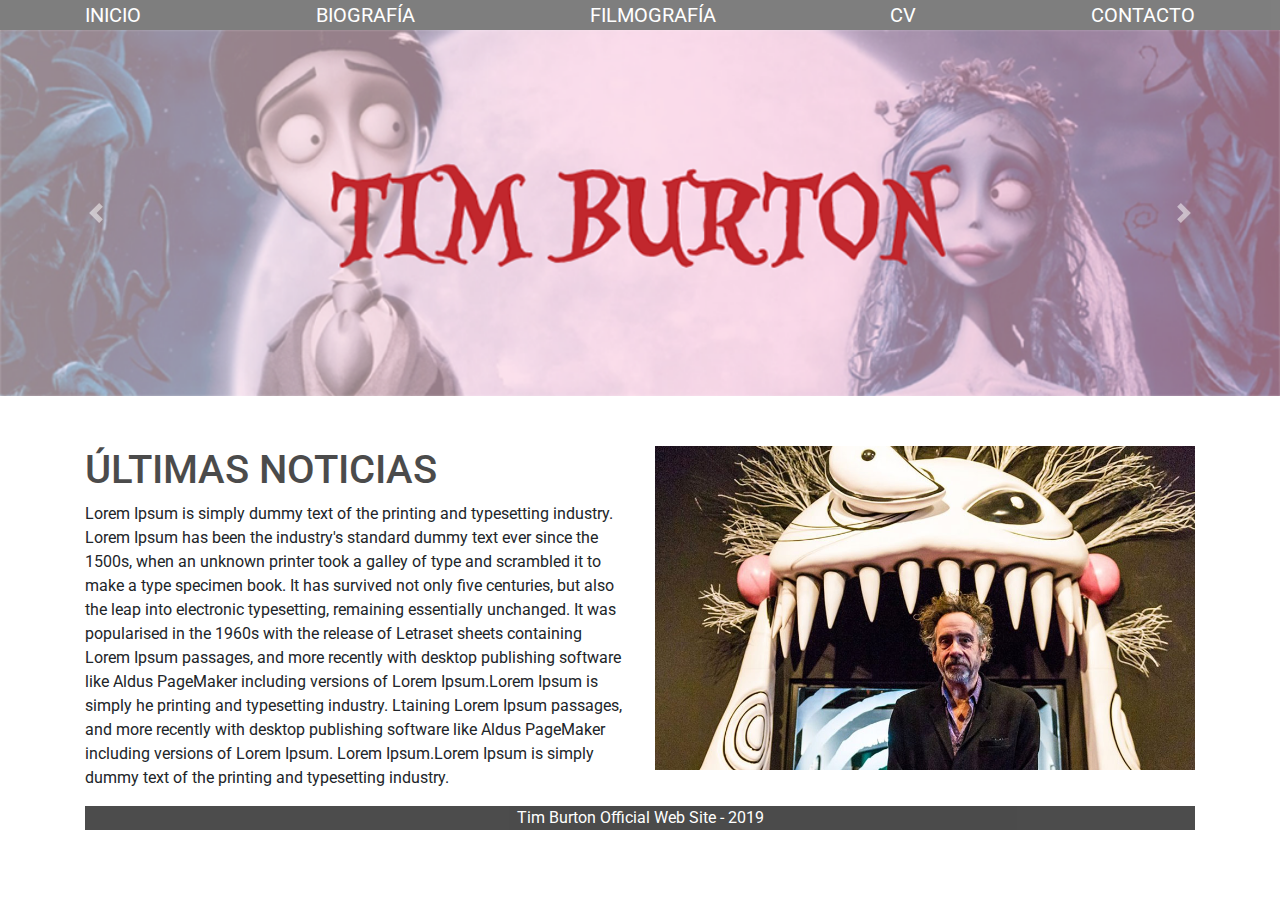
<file: index.html>
<!DOCTYPE html>
<html lang="es">
	<head>
		<title>Tim Burton</title>
		<meta charset="utf-8" />
		<link rel="stylesheet" type="text/css" href="https://maxcdn.bootstrapcdn.com/bootstrap/4.0.0/css/bootstrap.min.css">
		<link rel="stylesheet" type="text/css" href="css/estilos.css" />
	<link href="https://unpkg.com/aos@2.3.1/dist/aos.css" rel="stylesheet">	
  <link href="https://fonts.googleapis.com/css?family=Roboto&display=swap" rel="stylesheet">
      
	

	</head>
	<body>
		<div class="menu container-fluid" >
<nav> 
  <ul class="container gg">
<li><a class="menua" href="index.html">INICIO</a></a></li>
<li><a class="menua" href="biografia.html">BIOGRAFÍA</a></li>
<li><a class="menua" href="filmografía.html" target="_blank">FILMOGRAFÍA</a></li>
<li><a class="menua" href="cv.html">CV</a></a></li>
<li><a class="menua" href="contacto.html">CONTACTO</a></a></li>
  </ul>
</nav>
</div>
<div id="carouselExampleCaptions" class="carousel slide" data-ride="carousel">
<div class="slider">
<div class="bd-example" >
    <div class="carousel-inner">
      <div class="carousel-item active">
        <img src="img/slider5.png" class="d-block w-100 h-100" alt="Slide Nro1">
      </div>

      <div class="carousel-item">
        <img src="img/slider6.png" class="d-block w-100 h-100" alt="Slide Nro2">
         

      </div>
      <div class="carousel-item">
        <img src="img/slider7.png" class="d-block w-100 h-100" alt="Slide Nro3">
  </div>
        <div class="carousel-item">
        <img src="img/slider3.png" class="d-block w-100 h-100" alt="Slide Nro4">
      </div>
 
    <a class="carousel-control-prev" href="#carouselExampleCaptions" role="button" data-slide="prev">
      <span class="carousel-control-prev-icon" aria-hidden="true"></span>
      <span class="sr-only">Previous</span>
    </a>
    <a class="carousel-control-next" href="#carouselExampleCaptions" role="button" data-slide="next">
      <span class="carousel-control-next-icon" aria-hidden="true"></span>
      <span class="sr-only">Next</span>
    </a>
  </div>
</div>
</div></div>



<section class="container contenido">
<div class="row justify-content-around">
<div class="col-lg-6 col-md-6 col-sm-1 columcaja">
<div class="texto"><h1>ÚLTIMAS NOTICIAS</h1><p>Lorem Ipsum is simply dummy text of the printing and typesetting industry. Lorem Ipsum has been the industry's standard dummy text ever since the 1500s, when an unknown printer took a galley of type and scrambled it to make a type specimen book. It has survived not only five centuries, but also the leap into electronic typesetting, remaining essentially unchanged. It was popularised in the 1960s with the release of Letraset sheets containing Lorem Ipsum passages, and more recently with desktop publishing software like Aldus PageMaker including versions of Lorem Ipsum.Lorem Ipsum is simply he printing and typesetting industry. Ltaining Lorem Ipsum passages, and more recently with desktop publishing software like Aldus PageMaker including versions of Lorem Ipsum. Lorem Ipsum.Lorem Ipsum is simply dummy text of the printing and typesetting industry.</p></div>
</div>
<div class="col-lg-6 col-md-6 col-sm-1 columcaja">
<div class="img"><img src="img/evento.jpg"></div>
</div>
</div>
</div>
<div class="pie"><p>Tim Burton Official Web Site - 2019</p></p></div>

  <script src="https://code.jquery.com/jquery-3.2.1.slim.min.js" integrity="sha384-KJ3o2DKtIkvYIK3UENzmM7KCkRr/rE9/Qpg6aAZGJwFDMVNA/GpGFF93hXpG5KkN" crossorigin="anonymous"></script>
    <script src="https://cdnjs.cloudflare.com/ajax/libs/popper.js/1.12.9/umd/popper.min.js" integrity="sha384-ApNbgh9B+Y1QKtv3Rn7W3mgPxhU9K/ScQsAP7hUibX39j7fakFPskvXusvfa0b4Q" crossorigin="anonymous"></script>
    <script src="https://maxcdn.bootstrapcdn.com/bootstrap/4.0.0/js/bootstrap.min.js" integrity="sha384-JZR6Spejh4U02d8jOt6vLEHfe/JQGiRRSQQxSfFWpi1MquVdAyjUar5+76PVCmYl" crossorigin="anonymous"></script>

		
	</body>
</html>
</file>
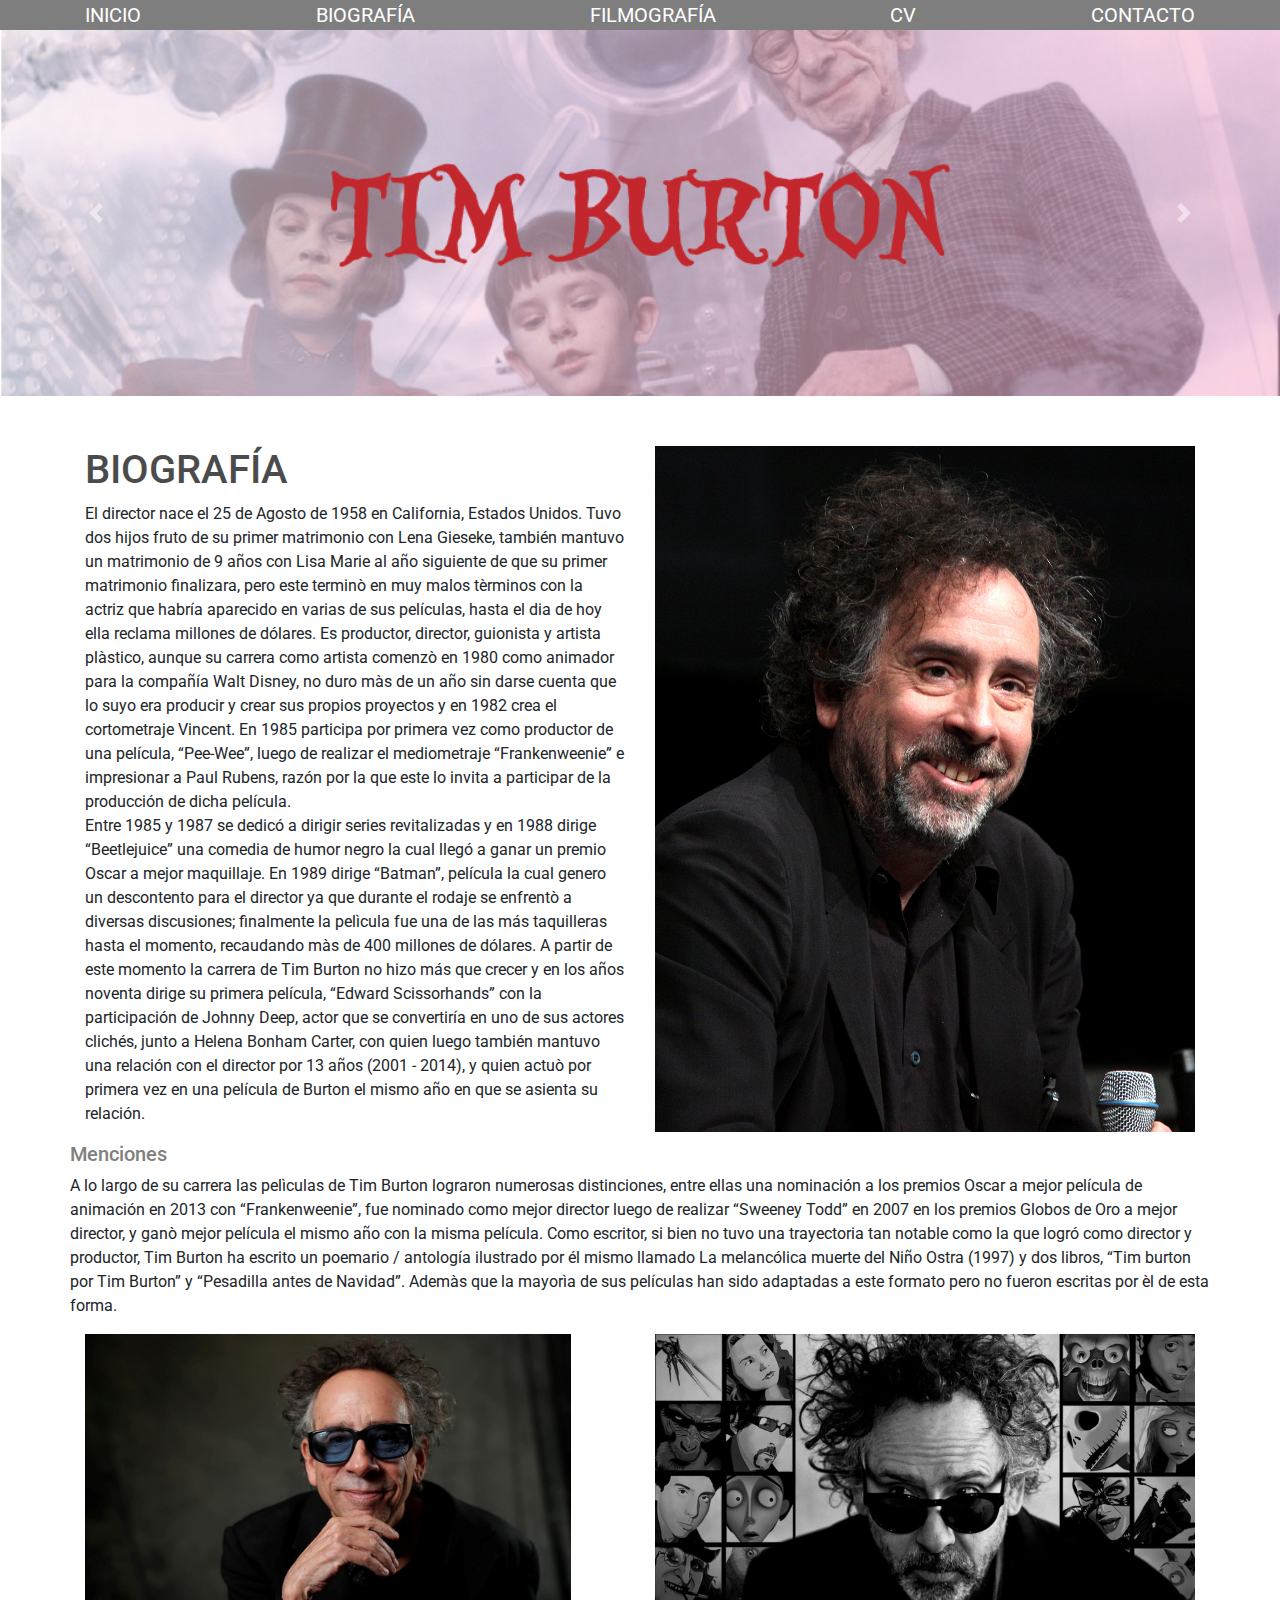
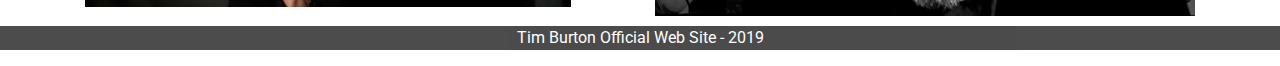
<file: biografia.html>
<!DOCTYPE html>
<html lang="es">
	<head>
		<title>biografía</title>
		<meta charset="utf-8" />
		<link rel="stylesheet" type="text/css" href="https://maxcdn.bootstrapcdn.com/bootstrap/4.0.0/css/bootstrap.min.css">
		<link rel="stylesheet" type="text/css" href="css/biografia.css" />
	<link href="https://unpkg.com/aos@2.3.1/dist/aos.css" rel="stylesheet">	
  <link href="https://fonts.googleapis.com/css?family=Roboto&display=swap" rel="stylesheet">
      
	

	</head>
	<body>
		
<div class="menu container-fluid" >
<nav> 
  <ul class="container gg">
<li><a class="menua" href="index.html">INICIO</a></a></li>
<li><a class="menua" href="biografia.html">BIOGRAFÍA</a></li>
<li><a class="menua" href="filmografía.html" target="_blank">FILMOGRAFÍA</a></li>
<li><a class="menua" href="cv.html">CV</a></a></li>
<li><a class="menua" href="contacto.html">CONTACTO</a></a></li>
  </ul>
</nav>
</div>
<div id="carouselExampleCaptions" class="carousel slide" data-ride="carousel">
<div class="bd-example" >
    <div class="carousel-inner">
      <div class="carousel-item active">
        <img src="img/slider7.png" class="d-block w-100" alt="Slide Nro1">
      </div>

      <div class="carousel-item">
        <img src="img/slider6.png" class="d-block w-100" alt="Slide Nro2">
         

      </div>
      <div class="carousel-item">
        <img src="img/slider5.png" class="d-block w-100" alt="Slide Nro3">
  </div>
        <div class="carousel-item">
        <img src="img/slider3.png" class="d-block w-100 " alt="Slide Nro4">
      </div>
 
    <a class="carousel-control-prev" href="#carouselExampleCaptions" role="button" data-slide="prev">
      <span class="carousel-control-prev-icon" aria-hidden="true"></span>
      <span class="sr-only">Previous</span>
    </a>
    <a class="carousel-control-next" href="#carouselExampleCaptions" role="button" data-slide="next">
      <span class="carousel-control-next-icon" aria-hidden="true"></span>
      <span class="sr-only">Next</span>
    </a>
  </div>
</div></div>




<section class="container contenido ">
<div class="row justify-content-around">
<div class="col-lg-6 col-md-6 col-sm-1 columcaja">
<div class="texto"><h1>BIOGRAFÍA</h1><p>  El director nace el 25 de Agosto de 1958 en California, Estados Unidos. Tuvo dos hijos fruto de su primer matrimonio con Lena Gieseke, también mantuvo un matrimonio de 9 años con Lisa Marie al año siguiente de que su primer matrimonio finalizara, pero este terminò en muy malos tèrminos con la actriz que habría aparecido en varias de sus películas, hasta el dia de hoy ella reclama millones de dólares.  Es productor, director, guionista y artista plàstico, aunque su carrera como artista comenzò en 1980 como animador para la compañía Walt Disney, no duro màs de un año sin darse cuenta que lo suyo era producir y crear sus propios proyectos y en 1982 crea el cortometraje Vincent. En 1985 participa por primera vez como productor de una película, “Pee-Wee”, luego de realizar el mediometraje “Frankenweenie” e impresionar a Paul Rubens, razón por la que este lo invita a participar de la producción de dicha película. <br>Entre 1985 y 1987 se dedicó a dirigir series revitalizadas y en 1988 dirige “Beetlejuice” una comedia de humor negro la cual llegó a ganar un premio Oscar a mejor maquillaje. En 1989 dirige “Batman”, película la cual genero un descontento para el director ya que durante el rodaje se enfrentò a diversas discusiones; finalmente la pelìcula fue una de las más taquilleras hasta el momento, recaudando màs de 400 millones de dólares. A partir de este momento la carrera de Tim Burton no hizo más que crecer y en los años noventa dirige su primera película, “Edward Scissorhands” con la participación de Johnny Deep, actor que se convertiría en uno de sus actores clichés, junto a Helena Bonham Carter, con quien luego también mantuvo una relación con el director por 13 años (2001 - 2014), y quien actuò por primera vez en una película de Burton el mismo año en que se asienta su relación.</p></div>
</div>
<div class="col-lg-6 col-md-6 col-sm-1 columcaja">
<div class="img"><img src="img/bio1.jpg"></div>
</div>
<div class="row justify-content-around">
<div class="col-lg-12 col-md-12 col-sm-6 columcaja">
<div class="texto"><h2>Menciones</h2></h2><p>A lo largo de su carrera las pelìculas de Tim Burton lograron numerosas distinciones, entre ellas una nominación a los premios Oscar a mejor película de animación en 2013 con “Frankenweenie”, fue nominado como mejor director luego de realizar “Sweeney Todd” en 2007 en los premios Globos de Oro a mejor director, y ganò mejor película el mismo año con la misma película.
Como escritor, si bien no tuvo una trayectoria tan notable como la que logró como director y productor, Tim Burton ha escrito un poemario / antología ilustrado por él mismo llamado La melancólica muerte del Niño Ostra (1997) y dos libros, “Tim burton por Tim Burton” y “Pesadilla antes de Navidad”. Ademàs que la mayorìa de sus películas han sido adaptadas a este formato pero no fueron escritas por èl de esta forma.
</p></div>
</div></div></div>
<div class="row justify-content-around">
<div class="col-lg-6 col-md-6 col-sm-1 columcaja justify-content-around">
<div class="img2"><img src="img/bio2.jpg"></div>
</div>
<div class="col-lg-6 col-md-6 col-sm-1 columcaja justify-content-around">
<div class="img3"><img src="img/bio3.jpg"></div>
</div></div>
</section>
<div class="pie"><p>Tim Burton Official Web Site - 2019</p></p></div>







 <script src="https://code.jquery.com/jquery-3.2.1.slim.min.js" integrity="sha384-KJ3o2DKtIkvYIK3UENzmM7KCkRr/rE9/Qpg6aAZGJwFDMVNA/GpGFF93hXpG5KkN" crossorigin="anonymous"></script>
    <script src="https://cdnjs.cloudflare.com/ajax/libs/popper.js/1.12.9/umd/popper.min.js" integrity="sha384-ApNbgh9B+Y1QKtv3Rn7W3mgPxhU9K/ScQsAP7hUibX39j7fakFPskvXusvfa0b4Q" crossorigin="anonymous"></script>
    <script src="https://maxcdn.bootstrapcdn.com/bootstrap/4.0.0/js/bootstrap.min.js" integrity="sha384-JZR6Spejh4U02d8jOt6vLEHfe/JQGiRRSQQxSfFWpi1MquVdAyjUar5+76PVCmYl" crossorigin="anonymous"></script>
    </body>
</file>
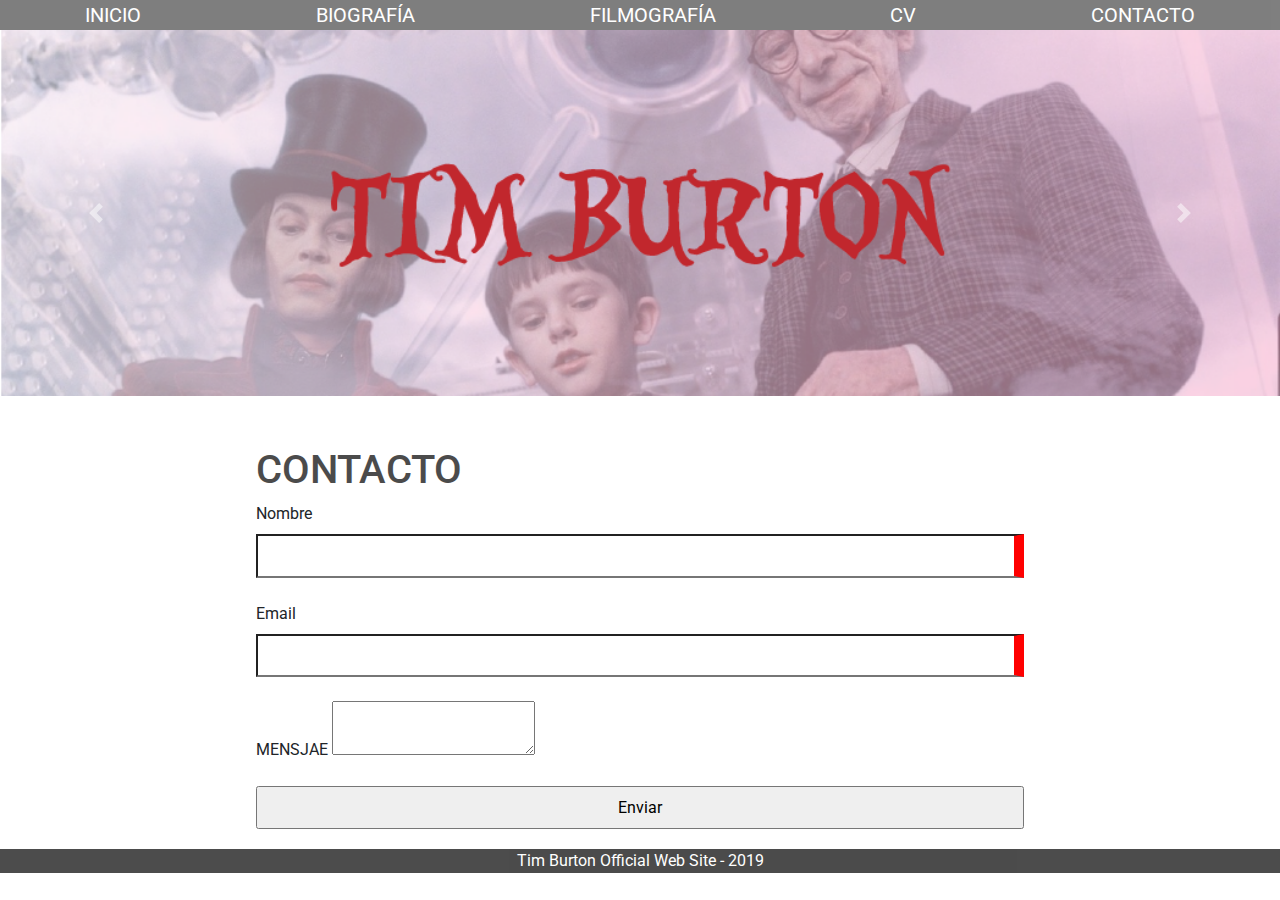
<file: contacto.html>
<!DOCTYPE html>
<html lang="es">
	<head>
		<title>Filmografía</title>
		<meta charset="utf-8" />
		<link rel="stylesheet" type="text/css" href="https://maxcdn.bootstrapcdn.com/bootstrap/4.0.0/css/bootstrap.min.css">
		<link rel="stylesheet" type="text/css" href="css/contacto.css" />
	<link href="https://unpkg.com/aos@2.3.1/dist/aos.css" rel="stylesheet">	
  <link href="https://fonts.googleapis.com/css?family=Roboto&display=swap" rel="stylesheet">
      
	

	</head>
	<body>
		
<div class="menu container-fluid" >
<nav> 
  <ul class="container gg">
<li><a class="menua" href="index.html">INICIO</a></a></li>
<li><a class="menua" href="biografia.html">BIOGRAFÍA</a></li>
<li><a class="menua" href="filmografía.html" target="_blank">FILMOGRAFÍA</a></li>
<li><a class="menua" href="cv.html">CV</a></a></li>
<li><a class="menua" href="contacto.html">CONTACTO</a></a></li>
  </ul>
</nav>
</div>
<div id="carouselExampleCaptions" class="carousel slide" data-ride="carousel">
<div class="bd-example" >
    <div class="carousel-inner">
      <div class="carousel-item active">
        <img src="img/slider7.png" class="d-block w-100" alt="Slide Nro1">
      </div>

      <div class="carousel-item">
        <img src="img/slider6.png" class="d-block w-100" alt="Slide Nro2">
         

      </div>
      <div class="carousel-item">
        <img src="img/slider5.png" class="d-block w-100" alt="Slide Nro3">
  </div>
        <div class="carousel-item">
        <img src="img/slider3.png" class="d-block w-100 " alt="Slide Nro4">
      </div>
 
    <a class="carousel-control-prev" href="#carouselExampleCaptions" role="button" data-slide="prev">
      <span class="carousel-control-prev-icon" aria-hidden="true"></span>
      <span class="sr-only">Previous</span>
    </a>
    <a class="carousel-control-next" href="#carouselExampleCaptions" role="button" data-slide="next">
      <span class="carousel-control-next-icon" aria-hidden="true"></span>
      <span class="sr-only">Next</span>
    </a>
  </div>
</div></div>


<section class="contenido">
<div class="titulo"><h1>CONTACTO</h1></diV>
<form action="respuesta.html" method="POST">
    <div>
      <label for="campoNombre">Nombre</label>
      <input type="text" name="nombre" id="campoNombre" required>
    </div>
    <br>
    <div>
      <label for="campoEmail">Email</label>
      <input type="email" name="email" id="campoEmail" required>
    </div>
    <br>
    <p><label for=”description”>MENSJAE</label> <textarea name=”description” id=”description”></textarea></p>
    <div><input type="submit" value="Enviar"></div>

  </form></section>
  <div class="pie"><p>Tim Burton Official Web Site - 2019</p></p></div>





 <script src="https://code.jquery.com/jquery-3.2.1.slim.min.js" integrity="sha384-KJ3o2DKtIkvYIK3UENzmM7KCkRr/rE9/Qpg6aAZGJwFDMVNA/GpGFF93hXpG5KkN" crossorigin="anonymous"></script>
    <script src="https://cdnjs.cloudflare.com/ajax/libs/popper.js/1.12.9/umd/popper.min.js" integrity="sha384-ApNbgh9B+Y1QKtv3Rn7W3mgPxhU9K/ScQsAP7hUibX39j7fakFPskvXusvfa0b4Q" crossorigin="anonymous"></script>
    <script src="https://maxcdn.bootstrapcdn.com/bootstrap/4.0.0/js/bootstrap.min.js" integrity="sha384-JZR6Spejh4U02d8jOt6vLEHfe/JQGiRRSQQxSfFWpi1MquVdAyjUar5+76PVCmYl" crossorigin="anonymous"></script>
    </body>
</file>
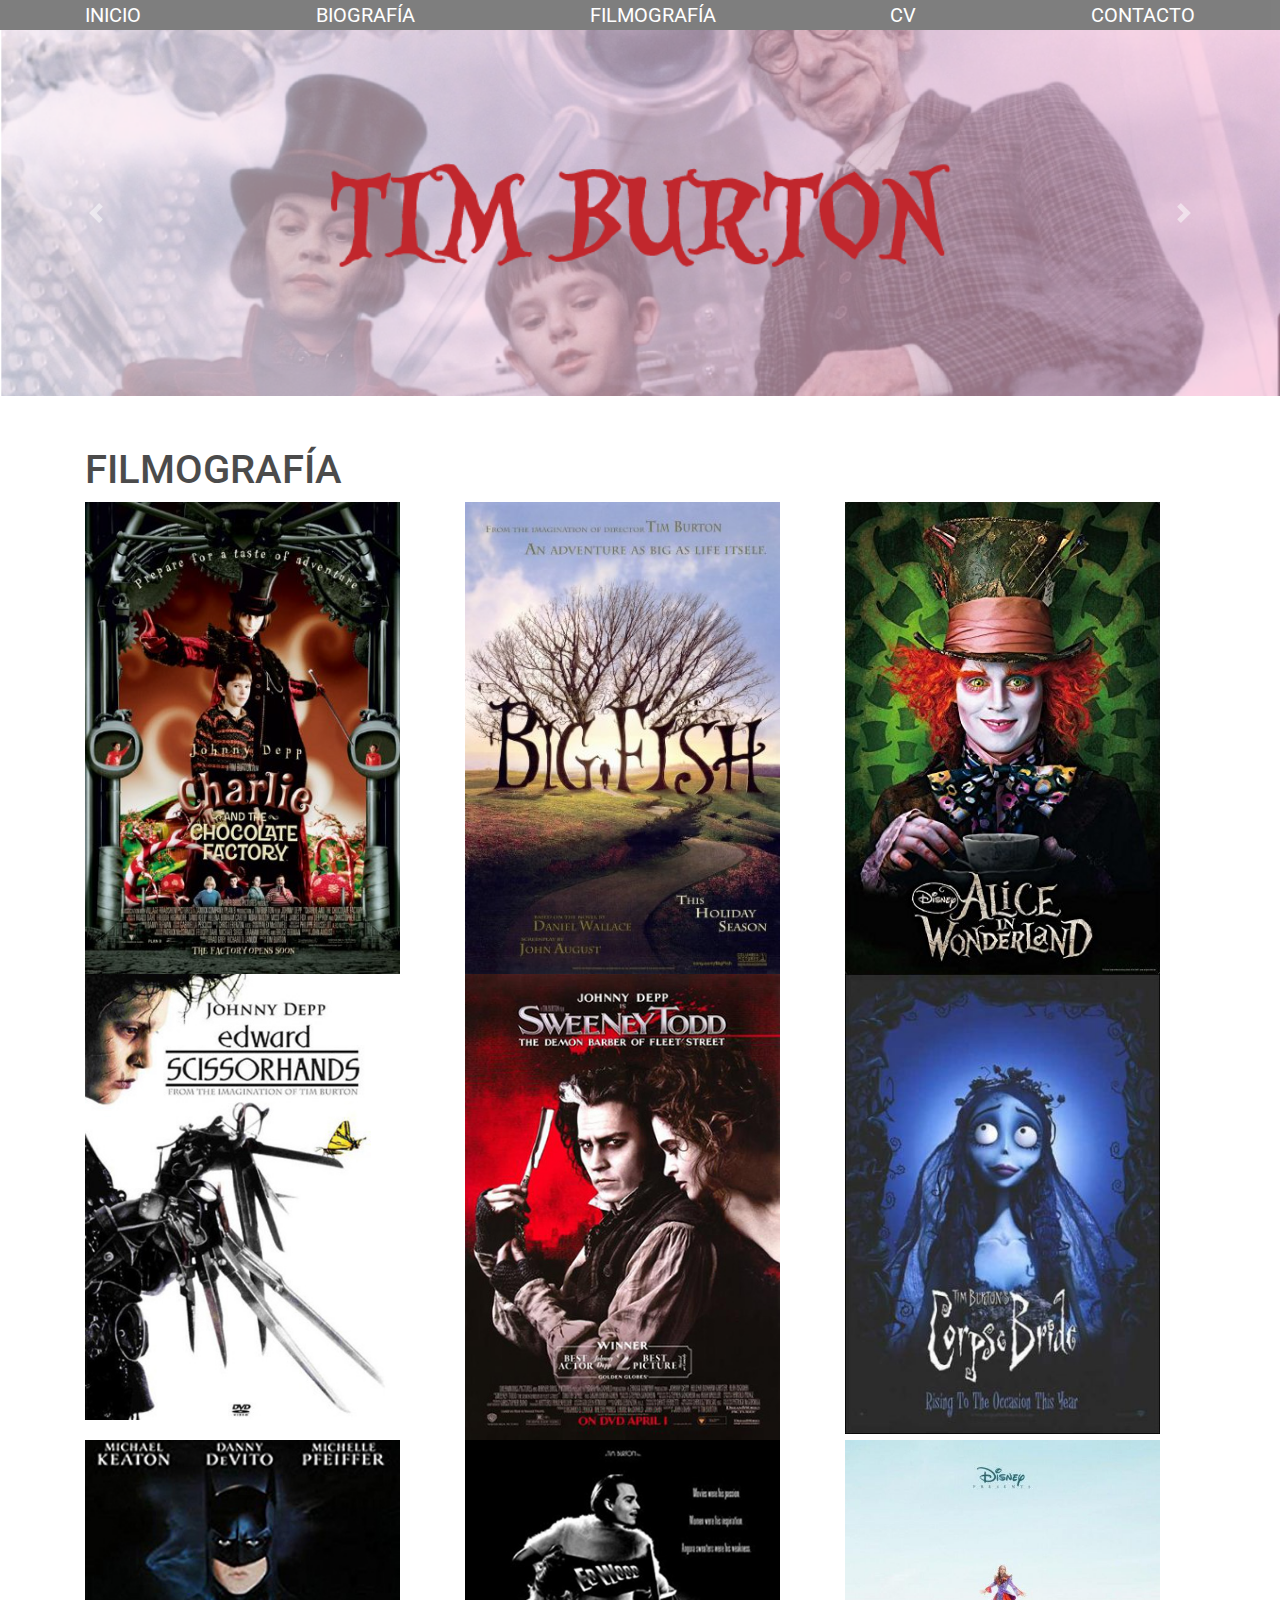
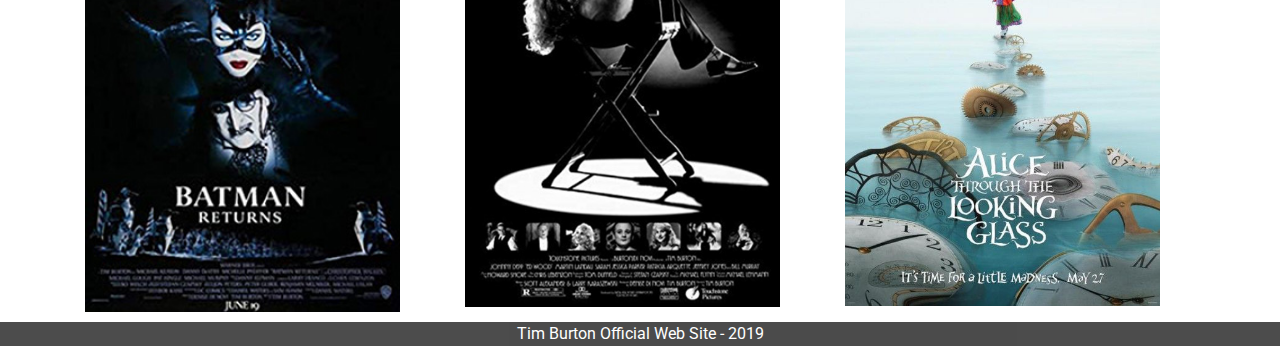
<file: filmografía.html>
<!DOCTYPE html>
<html lang="es">
	<head>
		<title>Filmografía</title>
		<meta charset="utf-8" />
		<link rel="stylesheet" type="text/css" href="https://maxcdn.bootstrapcdn.com/bootstrap/4.0.0/css/bootstrap.min.css">
		<link rel="stylesheet" type="text/css" href="css/filmografia.css" />
	<link href="https://unpkg.com/aos@2.3.1/dist/aos.css" rel="stylesheet">	
      <link href="https://fonts.googleapis.com/css?family=Roboto&display=swap" rel="stylesheet">
	

	</head>
	<body>
		
<div class="menu container-fluid" >
<nav> 
  <ul class="container gg">
<li><a class="menua" href="index.html">INICIO</a></a></li>
<li><a class="menua" href="biografia.html">BIOGRAFÍA</a></li>
<li><a class="menua" href="filmografía.html" target="_blank">FILMOGRAFÍA</a></li>
<li><a class="menua" href="cv.html">CV</a></a></li>
<li><a class="menua" href="contacto.html">CONTACTO</a></a></li>
  </ul>
</nav>
</div>


<div id="carouselExampleCaptions" class="carousel slide" data-ride="carousel">
<div class="bd-example" >
    <div class="carousel-inner">
      <div class="carousel-item active">
        <img src="img/slider7.png" class="d-block w-100" alt="Slide Nro1">
      </div>

      <div class="carousel-item">
        <img src="img/slider6.png" class="d-block w-100" alt="Slide Nro2">
         

      </div>
      <div class="carousel-item">
        <img src="img/slider5.png" class="d-block w-100" alt="Slide Nro3">
  </div>
        <div class="carousel-item">
        <img src="img/slider3.png" class="d-block w-100 " alt="Slide Nro4">
      </div>
 
    <a class="carousel-control-prev" href="#carouselExampleCaptions" role="button" data-slide="prev">
      <span class="carousel-control-prev-icon" aria-hidden="true"></span>
      <span class="sr-only">Previous</span>
    </a>
    <a class="carousel-control-next" href="#carouselExampleCaptions" role="button" data-slide="next">
      <span class="carousel-control-next-icon" aria-hidden="true"></span>
      <span class="sr-only">Next</span>
    </a>
  </div>
</div></div>




<section class="container contenido ">

  <div class="titulo"><h1>FILMOGRAFÍA</h1></div>

  <div class="contenidos">
<div class="row justify-content-around">
<div class="col-lg-4 col-md-4 col-sm-1 columcaja">
<div class="img"><a href="https://www.youtube.com/watch?v=OFVGCUIXJls"><img class="man" src="img/chocolate.jpg"></a></div></div>
<div class="col-lg-4 col-md-4 col-sm-1 columcaja">
<div class="img"><a href="https://www.youtube.com/watch?v=M3YVTgTl-F0"><img  src="img/fish.jpg"></a></div></div>
<div class="col-lg-4 col-md-4 col-sm-1 columcaja">
<div class="img"><a href="https://www.youtube.com/watch?v=paW6J97U7Eg"><img src="img/marvillas.jpg"></a></div></div>
</div>

<div class="contenidos">
<div class="row justify-content-around">
<div class="col-lg-4 col-md-4 col-sm-1 columcaja">
<div class="img"><a href="https://www.youtube.com/watch?v=M94yyfWy-KI&t=1s"><img src="img/man.jpg"></a></div></div>
<div class="col-lg-4 col-md-4 col-sm-1 columcaja">
<div class="img"><a href="https://www.youtube.com/watch?v=_4R72KROZ20"><img  src="img/todd.jpg"></a></div></div>
<div class="col-lg-4 col-md-4 col-sm-1 columcaja">
<div class="img"><a href="https://www.youtube.com/watch?v=6wcj_aJ15gI"><img src="img/novia.jpg"></a></div></div>
</div>

<div class="contenidos">
<div class="row justify-content-around">
<div class="col-lg-4 col-md-4 col-sm-1 columcaja">
<div class="img"><a href="https://www.youtube.com/watch?v=dgC9Q0uhX70"><img src="img/bat.jpg"></a></div></div>
<div class="col-lg-4 col-md-4 col-sm-1 columcaja">
<div class="img"><a href="https://www.youtube.com/watch?v=CawVaHxWvnA"><img  src="img/ed.jpg"></a></div></div>
<div class="col-lg-4 col-md-4 col-sm-1 columcaja">
<div class="img"><a href="https://www.youtube.com/watch?v=NTv8awTEWQU"><img src="img/espejo.jpg"></a></div></div>
</div>

</div></section>
<div class="pie"><p>Tim Burton Official Web Site - 2019</p></p></div>







 <script src="https://code.jquery.com/jquery-3.2.1.slim.min.js" integrity="sha384-KJ3o2DKtIkvYIK3UENzmM7KCkRr/rE9/Qpg6aAZGJwFDMVNA/GpGFF93hXpG5KkN" crossorigin="anonymous"></script>
    <script src="https://cdnjs.cloudflare.com/ajax/libs/popper.js/1.12.9/umd/popper.min.js" integrity="sha384-ApNbgh9B+Y1QKtv3Rn7W3mgPxhU9K/ScQsAP7hUibX39j7fakFPskvXusvfa0b4Q" crossorigin="anonymous"></script>
    <script src="https://maxcdn.bootstrapcdn.com/bootstrap/4.0.0/js/bootstrap.min.js" integrity="sha384-JZR6Spejh4U02d8jOt6vLEHfe/JQGiRRSQQxSfFWpi1MquVdAyjUar5+76PVCmYl" crossorigin="anonymous"></script>
    </body>
</file>
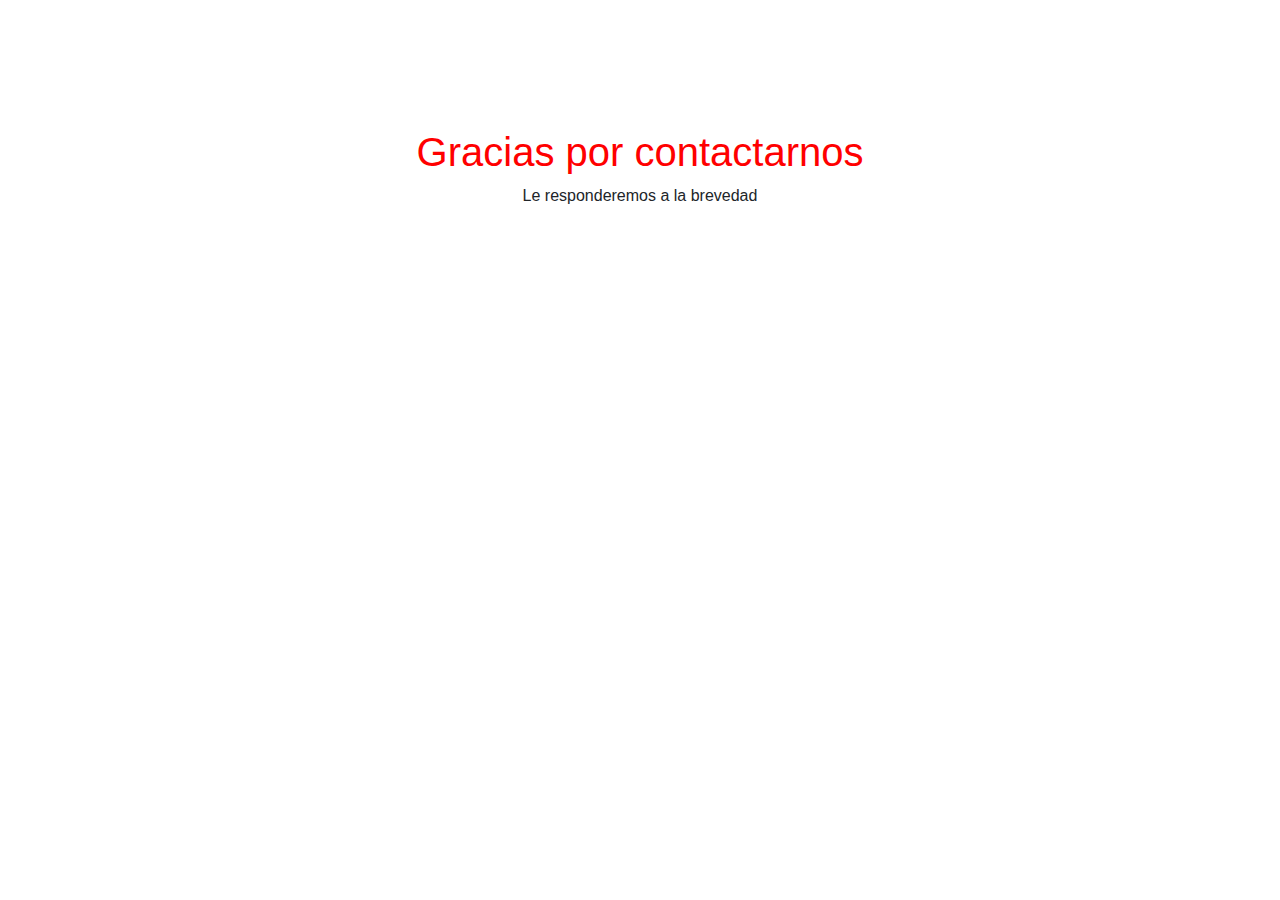
<file: respuesta.html>
<!DOCTYPE html>
<html lang="es">
	<head>
		<title>Filmografía</title>
		<meta charset="utf-8" />
		<link rel="stylesheet" type="text/css" href="https://maxcdn.bootstrapcdn.com/bootstrap/4.0.0/css/bootstrap.min.css">
		<link rel="stylesheet" type="text/css" href="css/respuesta.css" />
	<link href="https://unpkg.com/aos@2.3.1/dist/aos.css" rel="stylesheet">	
      
	

	</head>
	<body>
<div class="respuesta"><h1>Gracias por contactarnos</h1><p>Le responderemos a la brevedad</p></div>




	</body>
</file>
<file: css/estilos.css>
*{ padding: 0; margin:0; }
.menu{ width: 100%; background-color: black; text-align:center; opacity: 50%; }
nav ul { list-style:none;}
nav ul li { display:inline-flex; }
nav ul li a{justify-content: space-around;;}
.menua{ color: white; text-decoration: none; font-size: 20px; width: 100%; }
.menuaa{ color: grey; text-decoration: none; font-size: 20px; width: 100%; }
.menua:hover{ color: white; text-decoration: none; }
.menuaa:hover{ color: white; text-decoration: none; }
img{ width: 100%; }
ul{ margin-bottom: 0px; }
.pie{ background-color: black; color: white; text-align: center; opacity: 70%; }
.gg{
	display: flex;
	justify-content: space-between;}
.contenido{ margin-top: 50px; }
a h1 p{font-family: 'Roboto', sans-serif;}
a{ font-size: 15px; transition-duration: 2s; }
a:hover{ font-size: 25px; text-decoration: none; }
h1{ color: black; font-weight: 50px; opacity: 70%;}
</file>
<file: css/biografia.css>
.menu{ width: 100%; background-color: black; text-align:center; opacity: 50%; align-items: top;}
nav ul { list-style:none;}
nav ul li { display:inline-flex; }
nav ul li a{justify-content: space-around;}
.menua{ color: white; text-decoration: none; font-size: 20px; width: 100%; }
.menuaa{ color: grey; text-decoration: none; font-size: 20px; width: 100%; }
.menua:hover{ color: white; text-decoration: none; }
.menuaa:hover{ color: white; text-decoration: none; }

h1{ color: black; font-weight: 50px; font-family: 'Roboto', sans-serif; opacity: 70%;}
h2{ font-size: 20px; font-family: 'Roboto', sans-serif; color: grey;}
a{font-family: 'Roboto', sans-serif; font-size: 15px; transition-duration: 2s;}
a:hover{ font-size: 25px; }
p{font-family: 'Roboto', sans-serif;}
.pie{ background-color: black; color: white; text-align: center; opacity: 70%; margin-top: 10px;}
.gg{
	display: flex;
	justify-content: space-between;
}
.contenido{ margin-top: 50px; }
ul{ margin-bottom: 0px; }
img{ width: 100%; }
.img2{ width: 90%; }
.img3{ width: 100%; }
</file>
<file: css/contacto.css>
.menu{ width: 100%; background-color: black ; text-align:center; opacity: 50%; align-items: top; }
nav ul { list-style:none;}
nav ul li { display:inline-flex; }
nav ul li a{justify-content: space-around;}
.menua{ color: white; text-decoration: none; font-size: 20px; width: 100%; }
.menuaa{ color: grey; text-decoration: none; font-size: 20px; width: 100%; }
.menua:hover{ color: white; text-decoration: none; }
.menuaa:hover{ color: black; text-decoration: none; }
h1{color: black; font-weight: 50px; font-family: 'Roboto', sans-serif; opacity: 70%;}
a{font-family: 'Roboto', sans-serif; font-size: 15px; transition-duration: 2s;}
a:hover{ font-size: 25px; }
p{font-family: 'Roboto', sans-serif;}
.contenido{ height: 100%; margin-left: 20%; margin-right: 20%; width: 60%; } 
form{ border-radius: 10px; width: 100%; padding: 1%, justify-content:center; }
input{padding: 1%; width: 100%}
input:required{border-right: 10px solid red}
.gg{
	display: flex;
	justify-content: space-between;
}
ul{ margin-bottom: 0px; }
.contenido{ margin-top: 50px; }
.pie{ background-color: black; color: white; text-align: center; opacity: 70%; margin-top: 20px; }
</file>
<file: css/filmografia.css>
.menu{ width: 100%; background-color: black; text-align:center; opacity: 50%; align-items: top;}
nav ul { list-style:none;}
nav ul li { display:inline-flex; }
nav ul li a{justify-content: space-around;}
.menua{ color: white; text-decoration: none; font-size: 20px; width: 100%; }
.menuaa{ color: grey; text-decoration: none; font-size: 20px; width: 100%; }
.menua:hover{ color: white; text-decoration: none; }
.menuaa:hover{ color: white; text-decoration: none; }
h1{ opacity: 70%;font-family: 'Roboto', sans-serif; color: black; font-weight: 50px;}
a{font-family: 'Roboto', sans-serif; font-size: 15px; transition-duration: 2s;}
a:hover{ font-size: 25px; }
p{font-family: 'Roboto', sans-serif;}
.pie{ background-color: black; color: white; text-align: center; opacity: 70%;  margin-top: 10px;}
.gg{
	display: flex;
	justify-content: space-between;
}
.contenido{ margin-top: 50px; }
ul{ margin-bottom: 0px; }
img{ width: 90%; transition-duration: 2s; }
img:hover { width: 100%; }
</file>
<file: css/respuesta.css>
.respuesta{ text-align: center; width: 100%; margin-top: 10%;}
h1{ color: red; }
</file>
